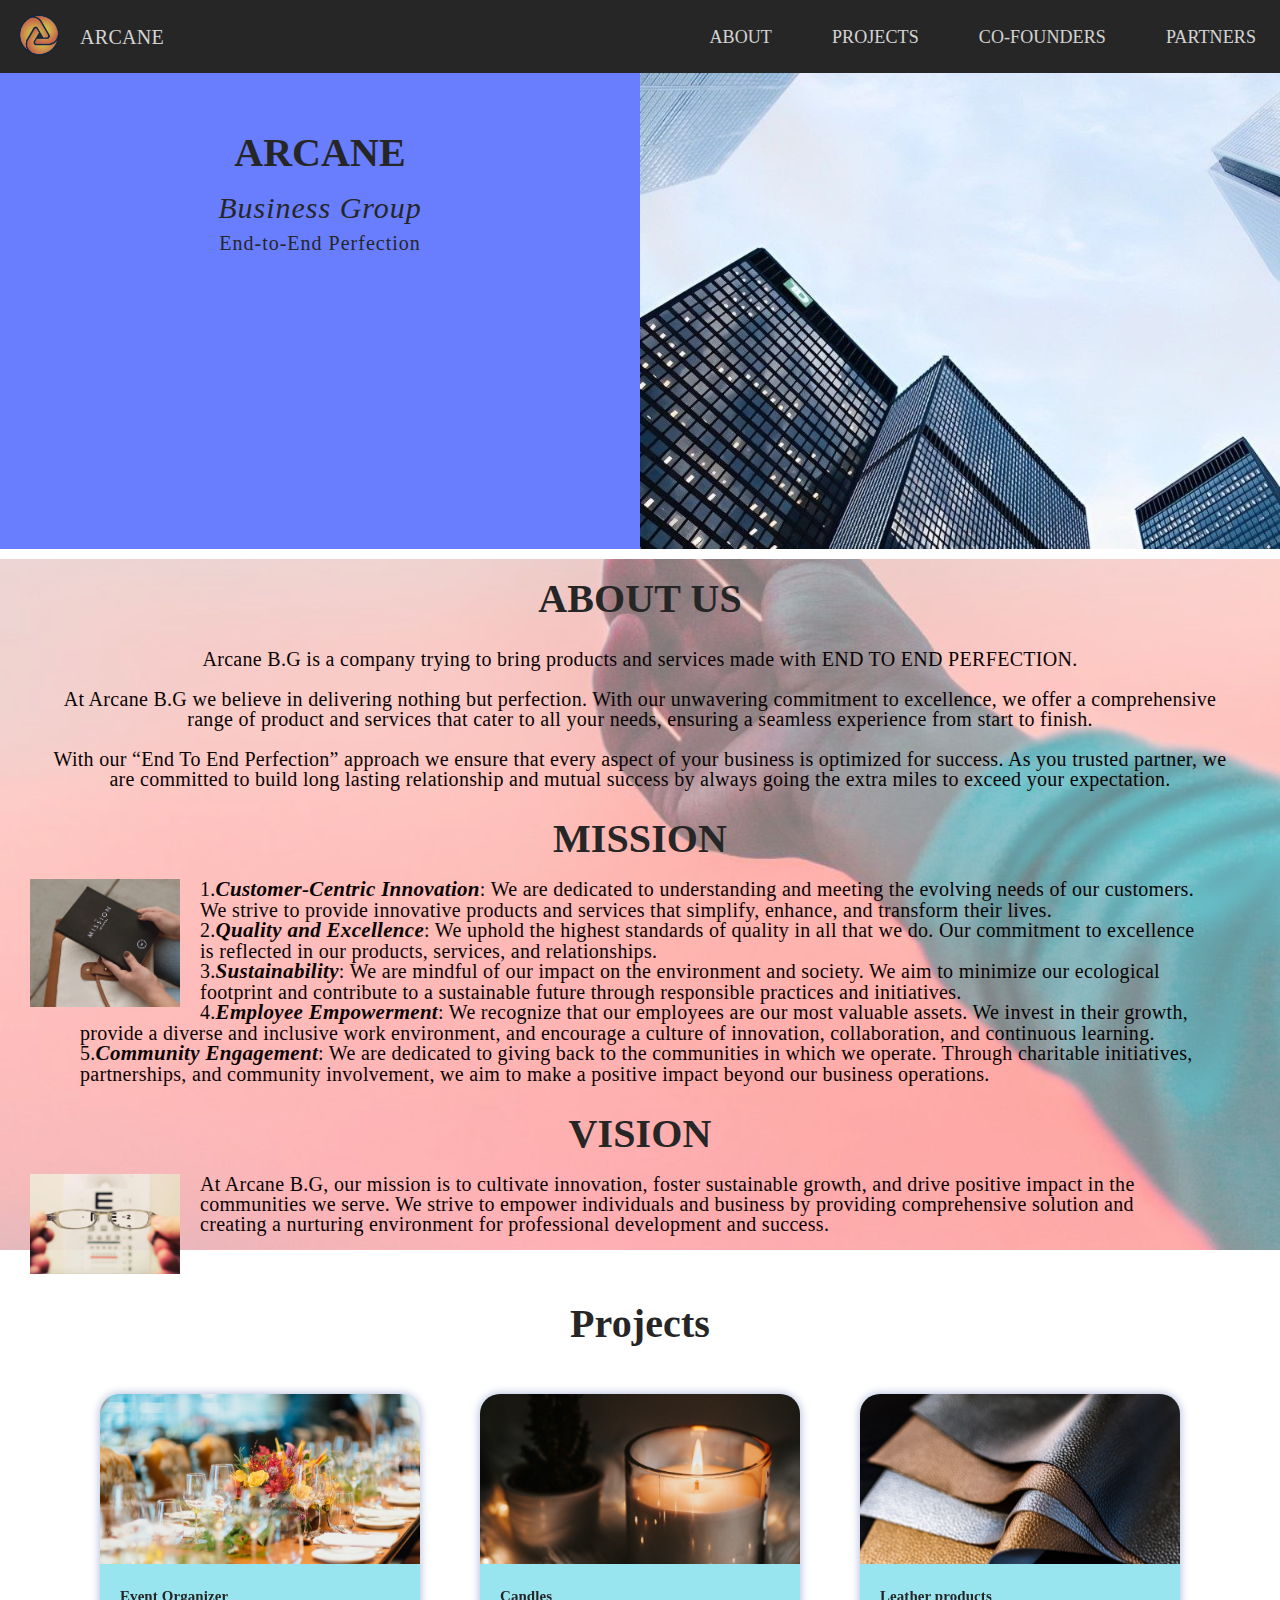
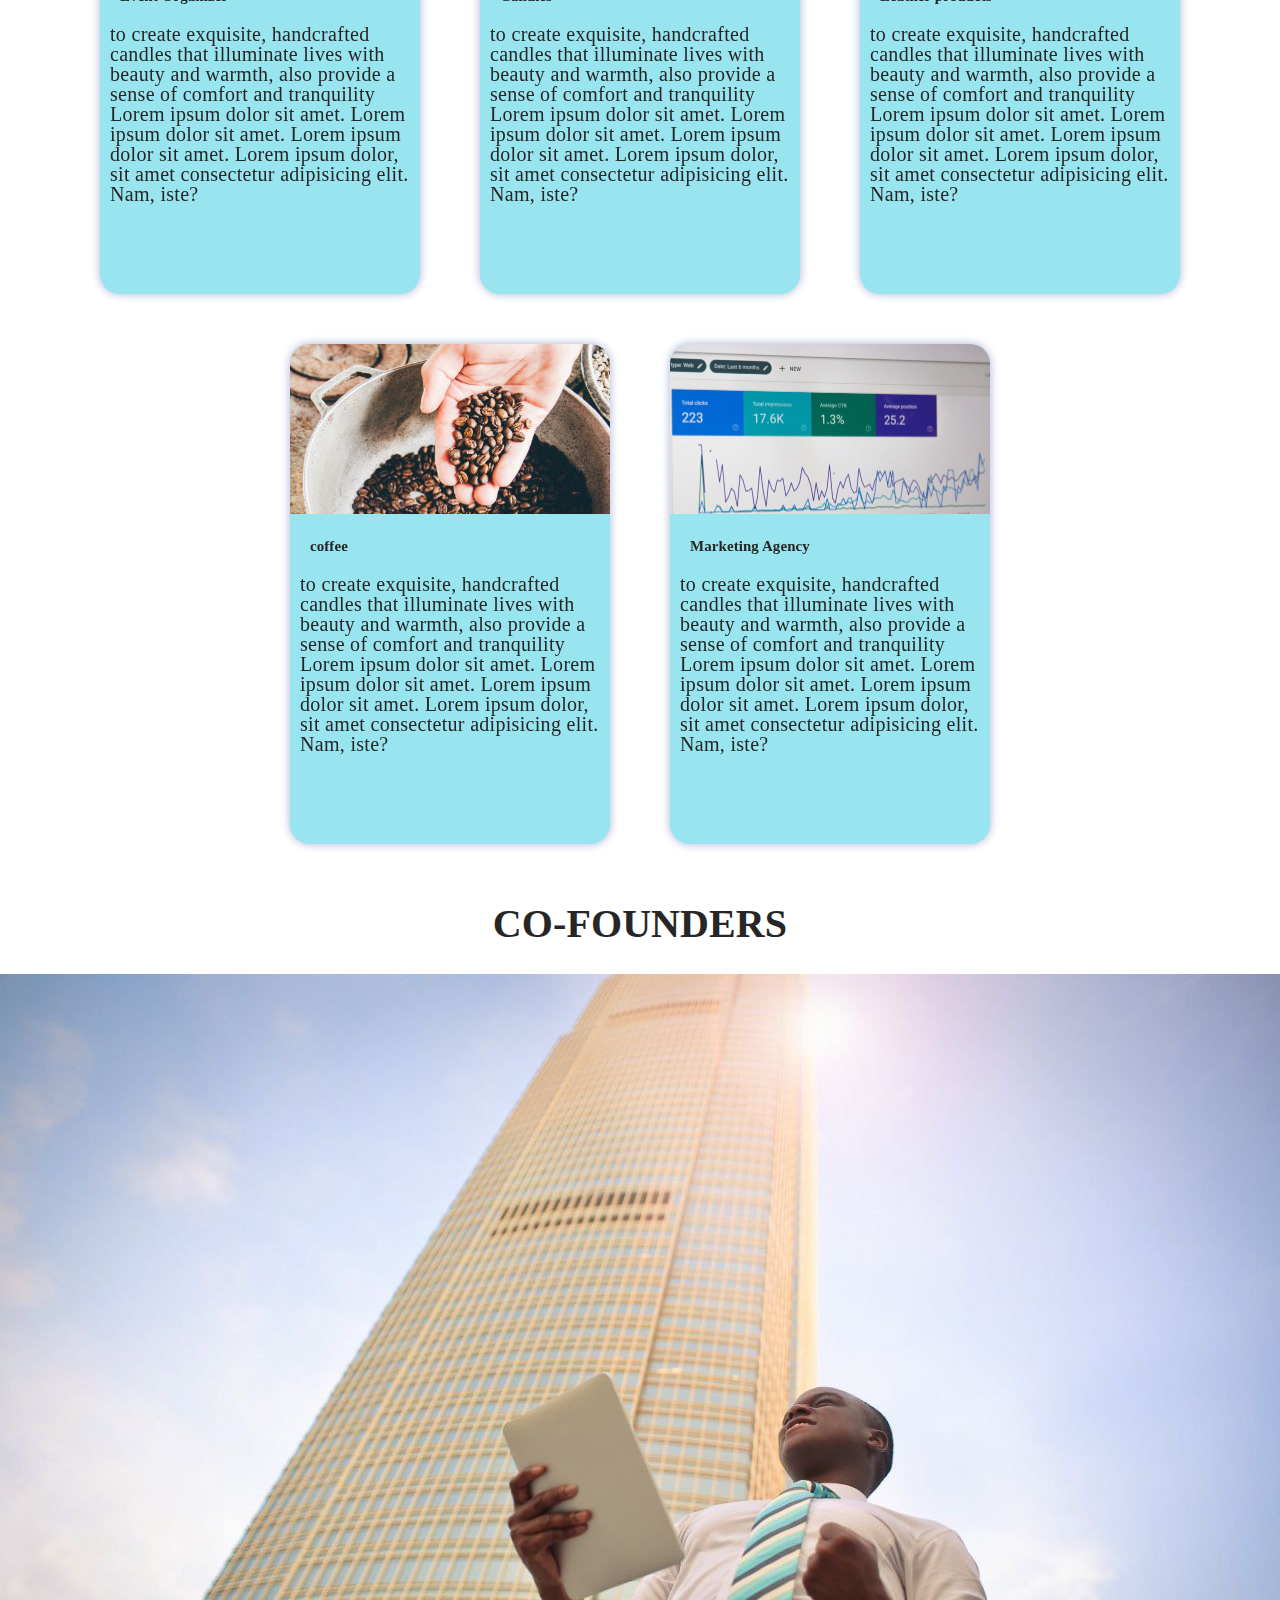
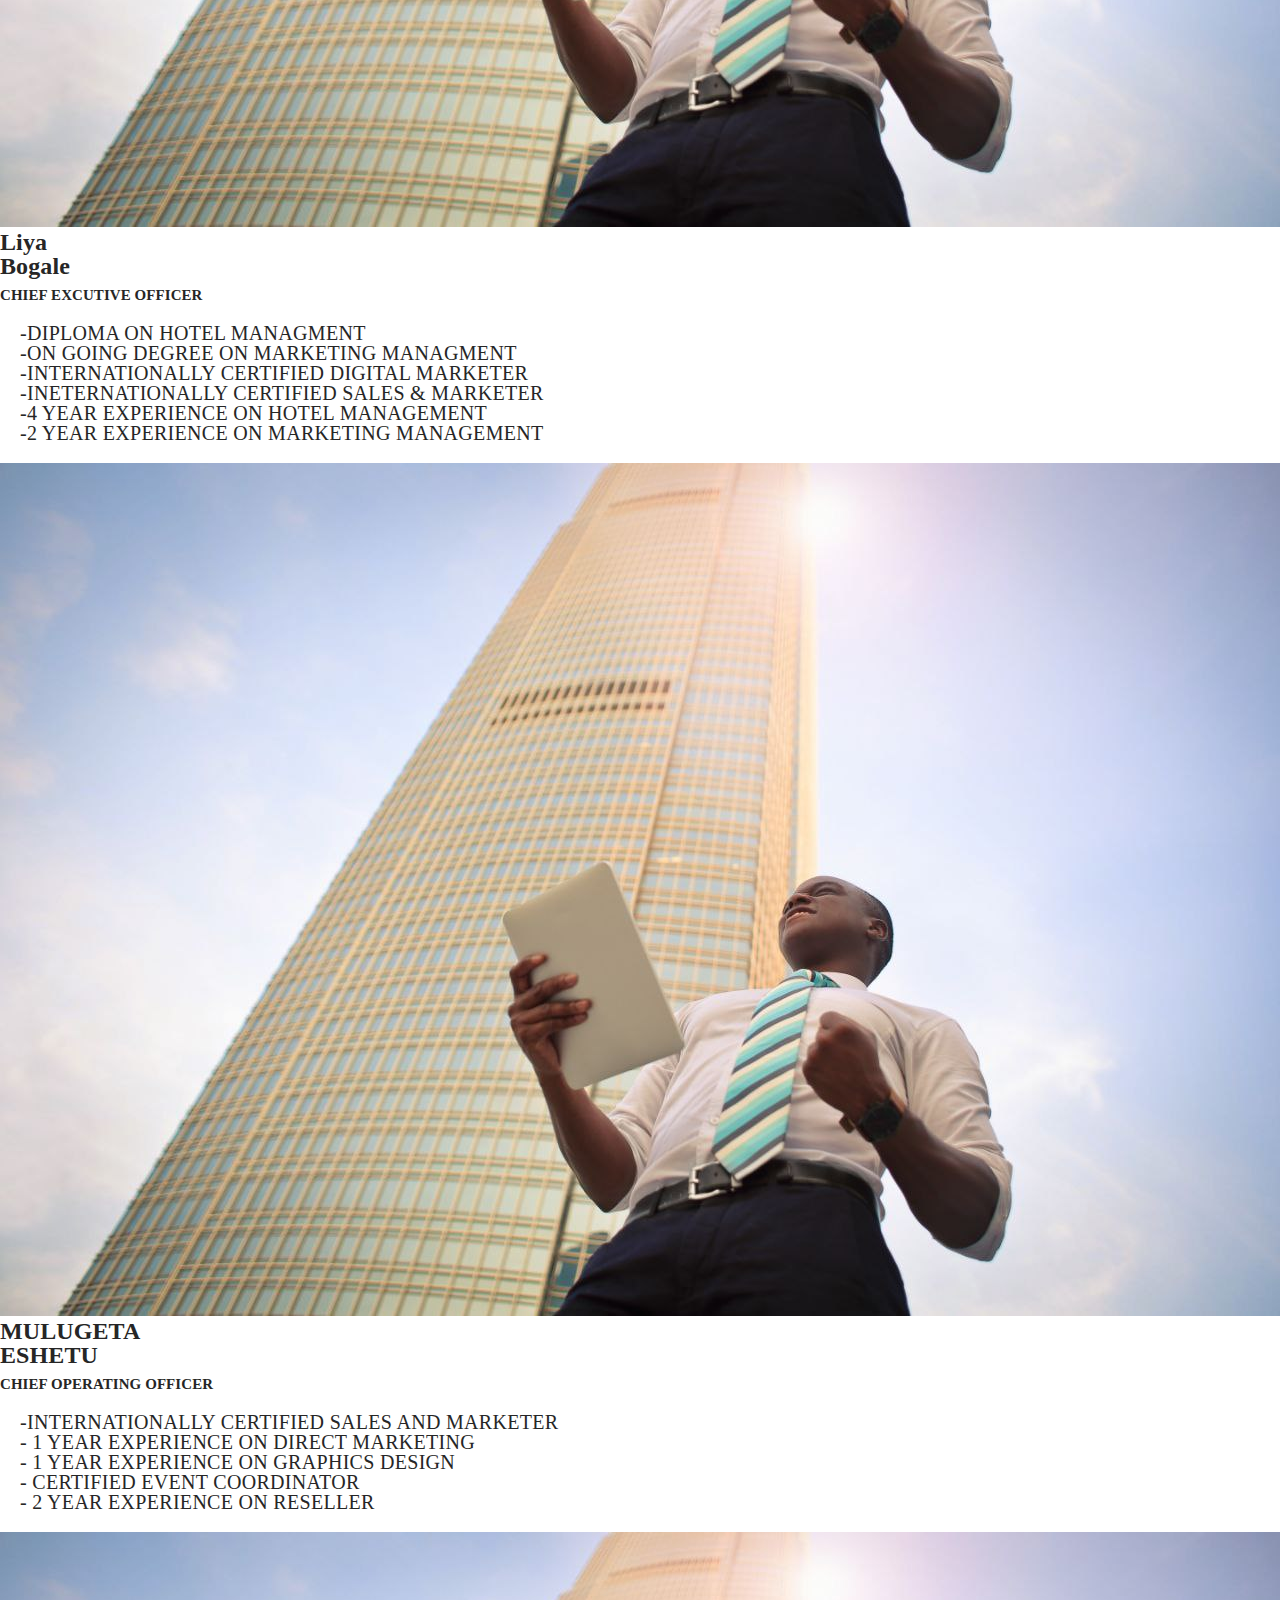
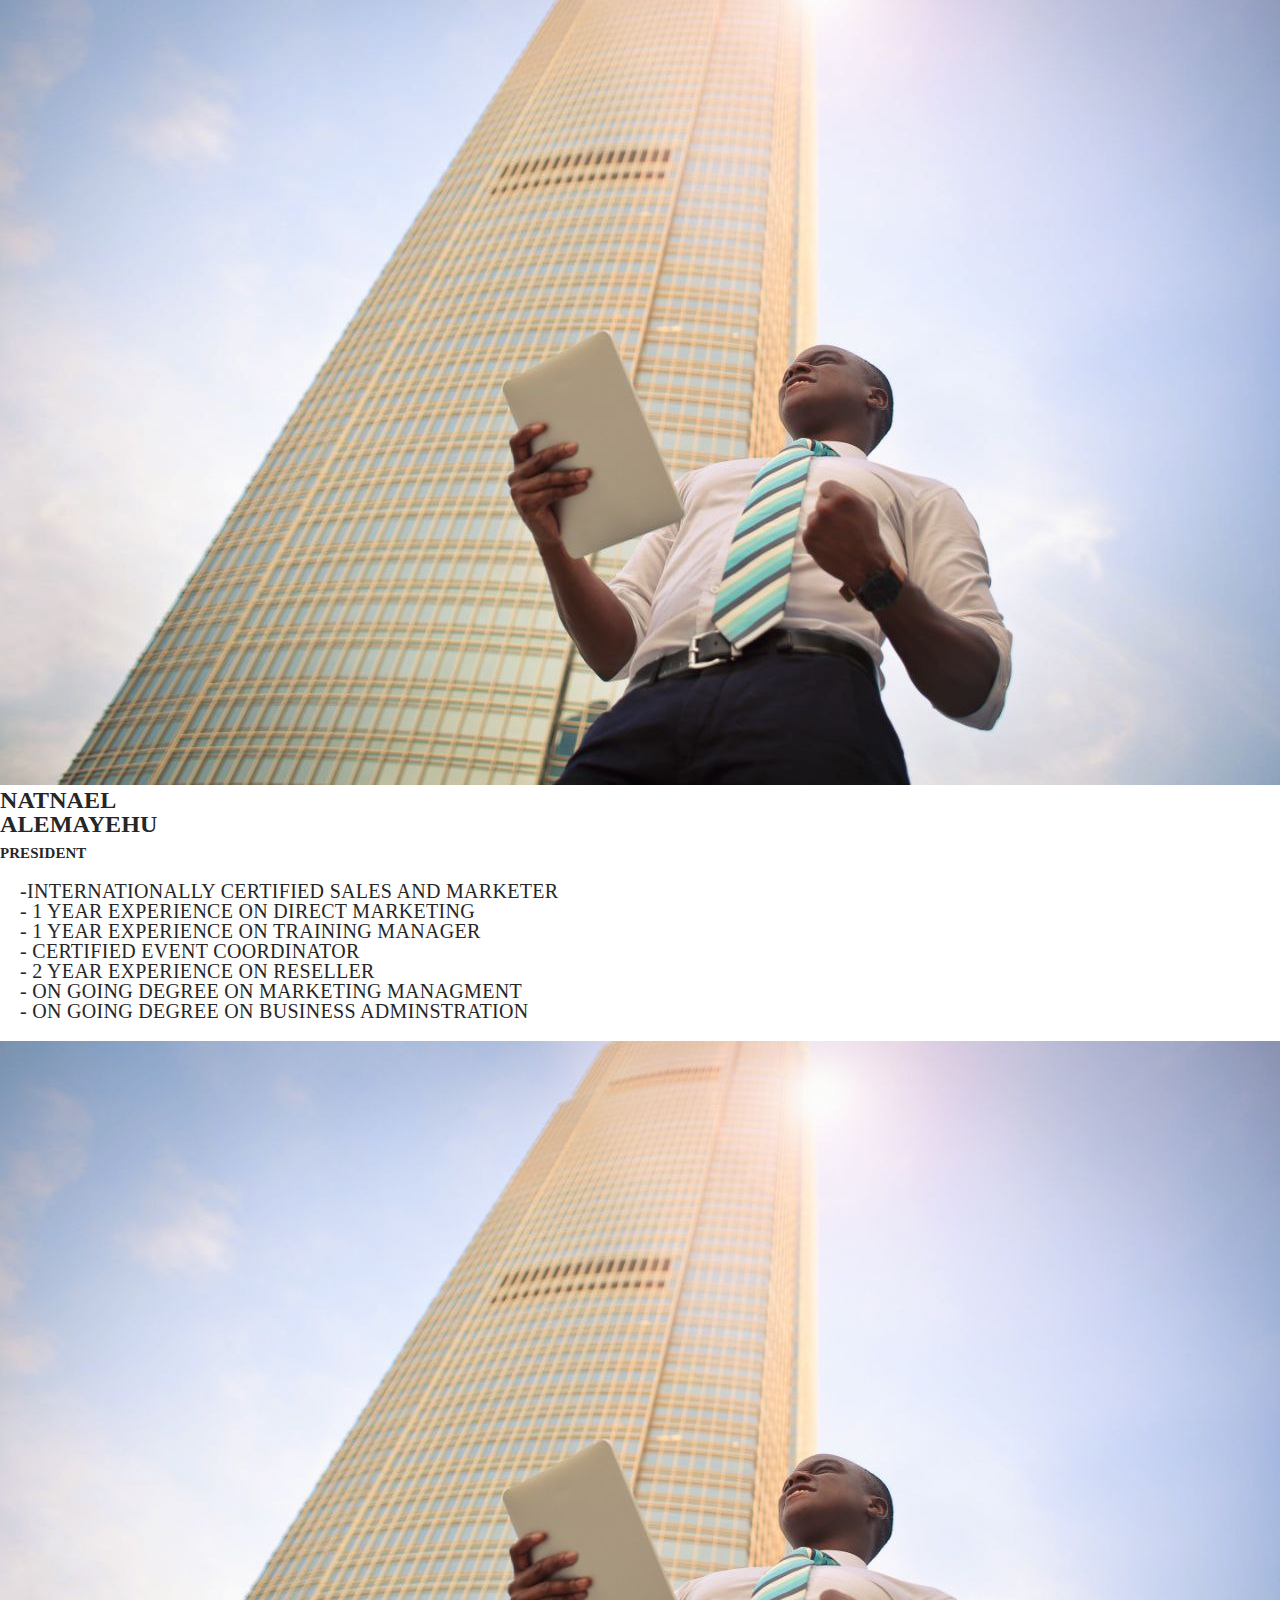
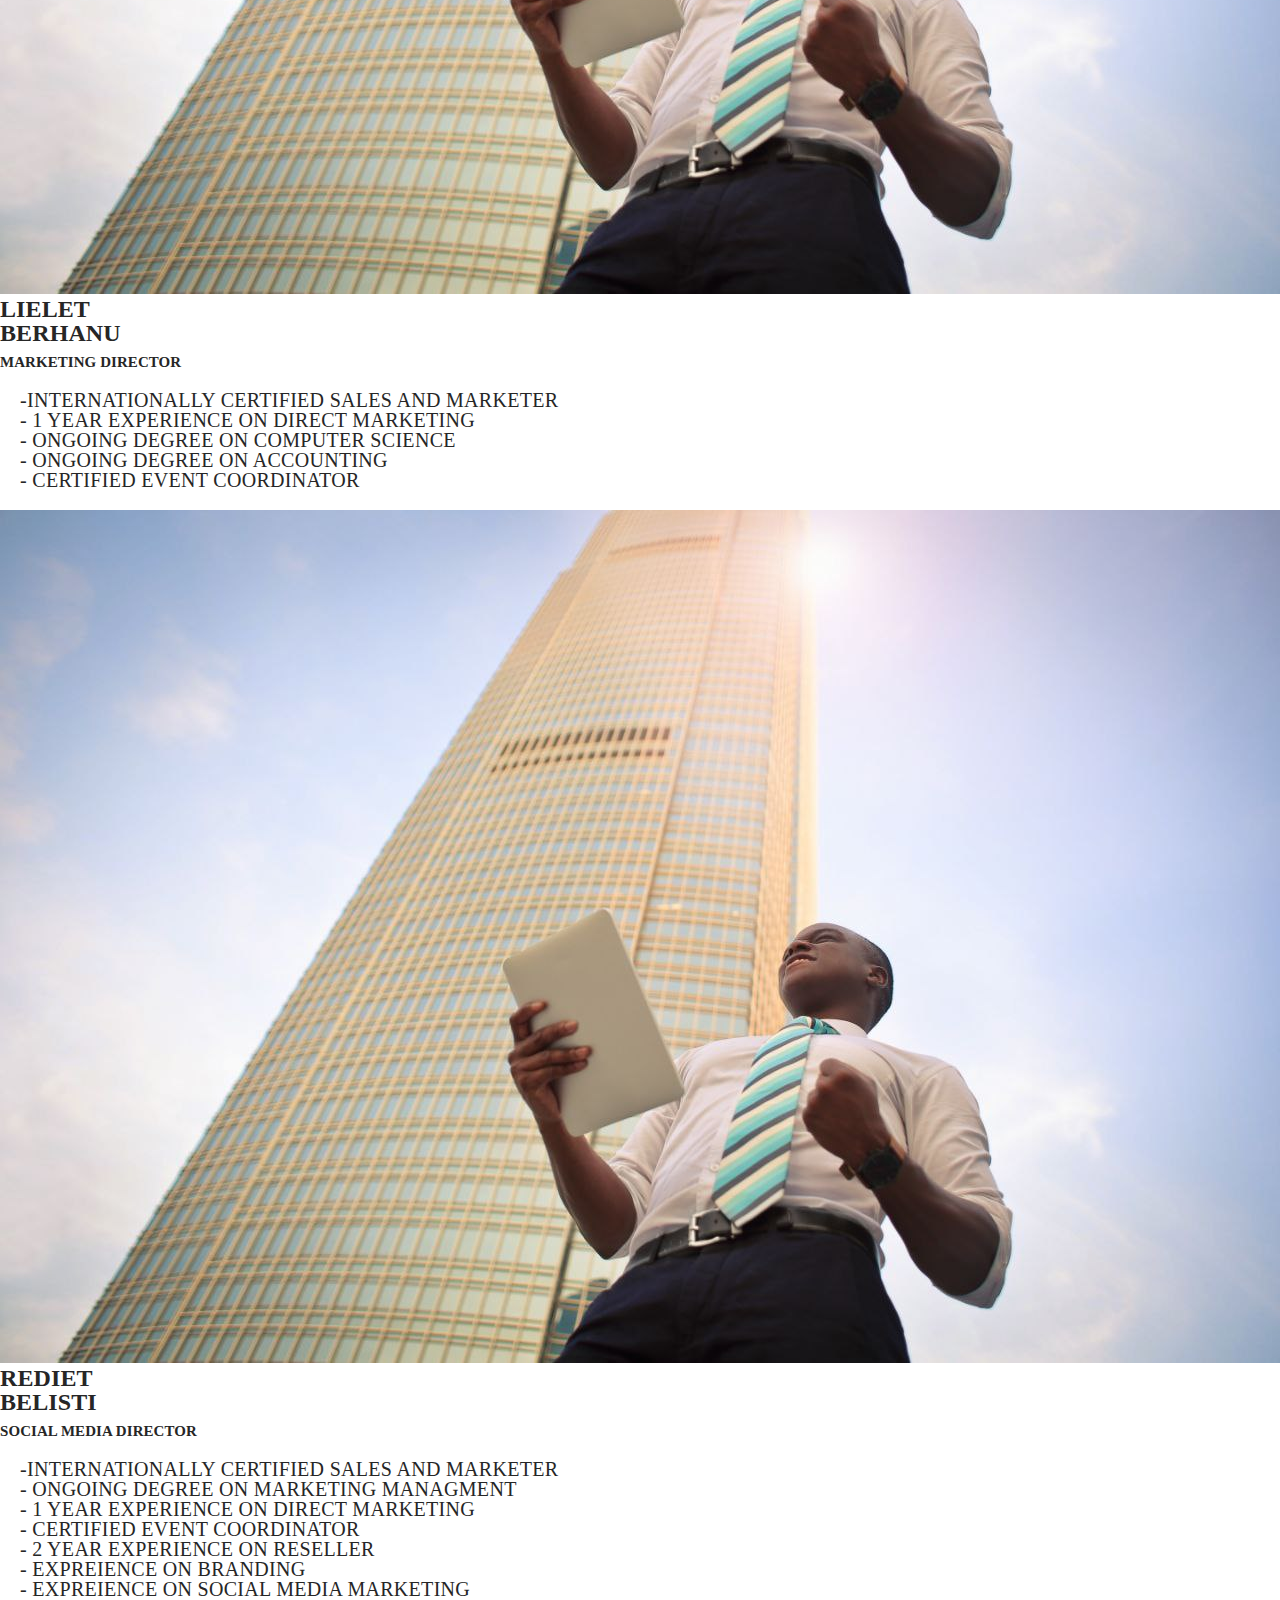
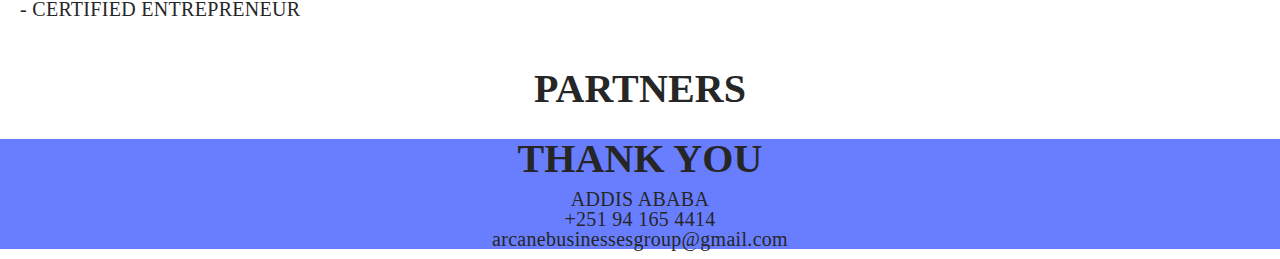
<file: index.html>
<!DOCTYPE html>
<html lang="en">
<head>
    <meta charset="UTF-8">
    <meta name="viewport" content="width=device-width, initial-scale=1.0">
    <title>Document</title>
    <link rel="preconnect" href="https://fonts.googleapis.com">
    <link rel="preconnect" href="https://fonts.gstatic.com" crossorigin>
    <link href="https://fonts.googleapis.com/css2?family=Lato:ital,wght@0,300;0,400;0,700;1,900&family=Open+Sans:wght@300;400&family=Roboto+Slab:wght@300;400;600&family=Roboto:wght@300;400;700&display=swap" rel="stylesheet">
    <link rel="stylesheet" href="arcane.css">

</head>
<body>
       
       <header>
        <nav class="navbar">
            <div class="navbranding">
                <a href="#" > <img class="nav__img" src="images/icon-removebg-preview.png" alt=""></a>
                <p class="nav__name">ARCANE</p>
            </div>
            
            <ul class="nav-menu">
               
                <li class="nav-item"><a href="#about" class="nav-link">ABOUT</a></li>
                <li class="nav-item"><a href="#project" class="nav-link">PROJECTS</a></li>
                <li class="nav-item"><a href="#co-founders" class="nav-link">CO-FOUNDERS</a></li>
                <li class="nav-item"><a href="#partner" class="nav-link">PARTNERS</a></li>
            </ul>
            <div class="hamburger">
                <span class="bar"></span>
                <span class="bar"></span>
                <span class="bar"></span>
            </div>
        </nav>
        <script>
            const hamburger =  document.querySelector(".hamburger");
    const navMenu =  document.querySelector(".nav-menu");
    
    hamburger.addEventListener("click" , () => {
        hamburger.classList.toggle("active");
        navMenu.classList.toggle("active");
    })
    
    document.querySelectorAll(".nav-link").forEach(n => n.addEventListener("click" , () =>{
        hamburger.classList.remove("active")
        navMenu.classList.remove("active")
    }  ))
        </script>
       </header>


    <section>
        <div class="container-head">
        <div class="container grid grid--2x1">
            <div class="hero">
                <h2 class="hero__heading">ARCANE </h2>
                <p class="hero__profile">Business Group</p>
                <P class="hero__content">End-to-End Perfection</P>
            </div>
            <img class="hero__image" src="images/bgg.jpg" alt="">
        </div>
    </div>
    </section>

    <section>
        <div class="container__about">
            <div class="about">
            <h2 class="about__heading" id="about">ABOUT US</h2>
            <p>Arcane B.G is a company trying to bring products and services made with END TO END PERFECTION. <br> <br>
                At Arcane B.G we believe in delivering nothing but perfection. With our unwavering commitment to excellence, we offer a comprehensive range of product and services that cater to all your needs, ensuring a seamless experience from start to finish. <br> <br>
                With our “End To End Perfection” approach we ensure that every aspect of your business is optimized for success. As you trusted partner, we are committed to build long lasting relationship and mutual success by always going the extra miles to exceed your expectation.
                </p>
            
                <h2 class="grid__title">MISSION</h2>
                <div class="m-v">
                    <img src="images/mission-cut.jpg" alt="">
                    <p>1.<span>Customer-Centric Innovation</span>: We are dedicated to understanding and meeting the evolving needs of our customers. We strive to provide innovative products and services that simplify, enhance, and transform their lives. <br>
                       2.<span>Quality and Excellence</span>: We uphold the highest standards of quality in all that we do. Our commitment to excellence is reflected in our products, services, and relationships. <br>
                       3.<span>Sustainability</span>: We are mindful of our impact on the environment and society. We aim to minimize our ecological footprint and contribute to a sustainable future through responsible practices and initiatives. <br>
                       4.<span>Employee Empowerment</span>: We recognize that our employees are our most valuable assets. We invest in their growth, provide a diverse and inclusive work environment, and encourage a culture of innovation, collaboration, and continuous learning. <br>
                       5.<span>Community Engagement</span>: We are dedicated to giving back to the communities in which we operate. Through charitable initiatives, partnerships, and community involvement, we aim to make a positive impact beyond our business operations.</p>    
                </div>
           
            <div class="vision " >
                <h2 class="grid__title">VISION</h2>
                <div class="m-v">
                    <img src="images/glasses.jpg" alt="">
                    <p>
                        At Arcane B.G, our mission is to cultivate innovation, foster sustainable growth, and drive positive impact in the communities we serve. We strive to empower individuals and business by providing comprehensive solution and creating a nurturing environment for professional development and success.  
                    </p>
              </div>
            </div>
        </div>
    </div>
    </section>

    <div class="card-h2">
        <h2 class="project__title" id="project">Projects</h2>
    </div>
    
<section>
    <div class="flip-main">
        <div class="container-project">
            <div class="row">
                <!--flip card start-->
                <div class="flip-card">
                    <div class="flip-card-inner">
                        <div class="flip-card-front">
                          
                            <div class="content">
                            <div class="card-image card-1"></div>
            <h5 class="card-title">Event Organizer</h5>
            <p>to create exquisite, handcrafted candles that illuminate lives with beauty and warmth, also provide a sense of comfort and tranquility Lorem ipsum dolor sit amet. Lorem ipsum dolor sit amet. Lorem ipsum dolor sit amet. Lorem ipsum dolor, sit amet consectetur adipisicing elit. Nam, iste?
            </p>
                             </div>
                            
                        </div>
                        <div class="flip-card-back">
                            <div class="text">
                                <h3>back of card</h3>
                                <p>more information about the card</p>
                            </div>
                        </div>
                    </div>
                </div>
                <!--flip card end-->
                   <!--flip card start-->
                   <div class="flip-card">
                    <div class="flip-card-inner">
                        <div class="flip-card-front">
                            
                            <div class="content">
                            <div class="card-image card-2"></div>
            <h5 class="card-title">Candles</h5>
            <p>to create exquisite, handcrafted candles that illuminate lives with beauty and warmth, also provide a sense of comfort and tranquility Lorem ipsum dolor sit amet. Lorem ipsum dolor sit amet. Lorem ipsum dolor sit amet. Lorem ipsum dolor, sit amet consectetur adipisicing elit. Nam, iste?
            </p>
                            </div>
            
                        </div>
                        <div class="flip-card-back">
                            <div class="text">
                                <h3>back of card</h3>
                                <p>more information about the card</p>
                            </div>
                        </div>
                    </div>
                </div>
                <!--flip card end-->
                   <!--flip card start-->
                   <div class="flip-card">
                    <div class="flip-card-inner">
                        <div class="flip-card-front">
                            
                            <div class="content">
                            <div class="card-image card-3"></div>
            <h5 class="card-title">Leather products</h5>
            <p>to create exquisite, handcrafted candles that illuminate lives with beauty and warmth, also provide a sense of comfort and tranquility Lorem ipsum dolor sit amet. Lorem ipsum dolor sit amet. Lorem ipsum dolor sit amet. Lorem ipsum dolor, sit amet consectetur adipisicing elit. Nam, iste?
            </p>
                            </div>
            
                        </div>
                        <div class="flip-card-back">
                            <div class="text">
                                <h3>back of card</h3>
                                <p>more information about the card</p>
                            </div>
                        </div>
                    </div>
                </div>
                <!--flip card end-->
                   <!--flip card start-->
                   <div class="flip-card">
                    <div class="flip-card-inner">
                        <div class="flip-card-front">
                            
                            <div class="content">
                            <div class="card-image card-4"></div>
                                <h5 class="card-title">coffee</h5>
                                <p>to create exquisite, handcrafted candles that illuminate lives with beauty and warmth, also provide a sense of comfort and tranquility Lorem ipsum dolor sit amet. Lorem ipsum dolor sit amet. Lorem ipsum dolor sit amet. Lorem ipsum dolor, sit amet consectetur adipisicing elit. Nam, iste?
                                </p>
                                
                            </div>
                            
                        </div>

                        <div class="flip-card-back">
                            <div class="text">
                                <h3>back of card</h3>
                                <p>more information about the card</p>
                            </div>
                        </div>
                    </div>
                </div>
                <!--flip card end-->
                   <!--flip card start-->
                   <div class="flip-card">
                    <div class="flip-card-inner">
                        <div class="flip-card-front">
                            
                            <div class="content">
                            <div class="card-image card-5"></div>
            <h5 class="card-title">Marketing Agency</h5>
            <p>to create exquisite, handcrafted candles that illuminate lives with beauty and warmth, also provide a sense of comfort and tranquility Lorem ipsum dolor sit amet. Lorem ipsum dolor sit amet. Lorem ipsum dolor sit amet. Lorem ipsum dolor, sit amet consectetur adipisicing elit. Nam, iste?
            </p>
                             </div>
            
                        </div>
                        <div class="flip-card-back">
                            <div class="text">
                                <h3>back of card</h3>
                                <p>more information about the card</p>
                            </div>
                        </div>
                    </div>
                </div>
                <!--flip card end-->

            </div>
        </div>
    </div>
</section>

<section>

    <div class="card-h2">
        <h2 class="project__title" id="co-founders" >CO-FOUNDERS</h2>
    </div>
    
    
  <div class="flip-main ">
    <div class="container-co">
        <div class="row">
            <!--card start-->
                <div class="card">
                    <div class="inner">
                        <div class="front">
                            <img class="picture " src="images/man.jpg" alt="">
                            <h3 class="co-name">Liya <br> Bogale</h3>
                            <h5 class="co-position">CHIEF EXCUTIVE OFFICER</h5>
                        </div>
                        <div class="back">
                            <div class="experience">
                                <p> -DIPLOMA ON HOTEL MANAGMENT <br>
                                    -ON GOING DEGREE ON MARKETING MANAGMENT <br>
                                    -INTERNATIONALLY CERTIFIED DIGITAL MARKETER <br>
                                    -INETERNATIONALLY CERTIFIED SALES & MARKETER <br>
                                    -4 YEAR EXPERIENCE ON HOTEL MANAGEMENT <br>
                                    -2 YEAR EXPERIENCE ON MARKETING MANAGEMENT 
                                    </p>
                            </div>
                        </div>
                    </div>
                </div>
                <!--card-end-->

                 <!--card start-->
                 <div class="card">
                    <div class="inner">
                        <div class="front">
                            <img class="picture " src="images/man.jpg" alt="">
                            <h3 class="co-name">MULUGETA  <br> ESHETU
                            </h3>
                            <h5 class="co-position">CHIEF OPERATING OFFICER</h5>
                        </div>
                        <div class="back">
                            <div class="experience">
                                <p>-INTERNATIONALLY CERTIFIED SALES AND MARKETER <br>
                                    - 1 YEAR EXPERIENCE ON DIRECT MARKETING <br>
                                    - 1 YEAR EXPERIENCE ON GRAPHICS DESIGN <br>
                                    - CERTIFIED EVENT COORDINATOR <br>
                                    - 2 YEAR EXPERIENCE ON RESELLER
                                    </p>
                            </div>
                        </div>
                    </div>
                </div>
                <!--card-end-->
                 <!--card start-->
                 <div class="card">
                    <div class="inner">
                        <div class="front">
                            <img class="picture " src="images/man.jpg" alt="">
                            <h3 class="co-name">NATNAEL <br> ALEMAYEHU</h3>
                            <h5 class="co-position">PRESIDENT</h5>
                        </div>
                        <div class="back">
                            <div class="experience">
                                <p>-INTERNATIONALLY CERTIFIED SALES AND MARKETER <br>
                                    - 1 YEAR EXPERIENCE ON DIRECT MARKETING <br>
                                    - 1 YEAR EXPERIENCE ON TRAINING MANAGER <br>
                                    - CERTIFIED EVENT COORDINATOR <br>
                                    - 2 YEAR EXPERIENCE ON RESELLER <br>
                                    - ON GOING DEGREE ON MARKETING MANAGMENT <br>
                                    - ON GOING DEGREE ON BUSINESS ADMINSTRATION
                                    </p>
                            </div>
                        </div>
                    </div>
                </div>
                <!--card-end-->
                 <!--card start-->
                 <div class="card">
                    <div class="inner">
                        <div class="front">
                            <img class="picture " src="images/man.jpg" alt="">
                            <h3 class="co-name">LIELET <br> BERHANU</h3>
                            <h5 class="co-position">MARKETING DIRECTOR
                            </h5>
                        </div>
                        <div class="back">
                            <div class="experience">
                                <p>-INTERNATIONALLY CERTIFIED SALES AND MARKETER <br>
                                    - 1 YEAR EXPERIENCE ON DIRECT MARKETING <br>
                                    - ONGOING DEGREE ON COMPUTER SCIENCE   <br>
                                    - ONGOING DEGREE ON ACCOUNTING <br>
                                    - CERTIFIED EVENT COORDINATOR 
                                    </p>
                            </div>
                        </div>
                    </div>
                </div>
                <!--card-end-->
                 <!--card start-->
                 <div class="card">
                    <div class="inner">
                        <div class="front">
                            <img class="picture " src="images/man.jpg" alt="">
                            <h3 class="co-name">REDIET <br> BELISTI</h3>
                            <h5 class="co-position">SOCIAL MEDIA DIRECTOR</h5>
                        </div>
                        <div class="back">
                            <div class="experience">
                                <p>-INTERNATIONALLY CERTIFIED SALES AND MARKETER <br>
                                    - ONGOING DEGREE ON MARKETING MANAGMENT <br>
                                    - 1 YEAR EXPERIENCE ON DIRECT MARKETING  <br>
                                    - CERTIFIED EVENT COORDINATOR <br>
                                    - 2 YEAR EXPERIENCE ON RESELLER <br>
                                    - EXPREIENCE ON BRANDING <br>
                                    - EXPREIENCE ON SOCIAL MEDIA MARKETING <br>
                                    - CERTIFIED ENTREPRENEUR 
                                    </p>
                            </div>
                        </div>
                    </div>
                </div>
                <!--card-end-->
    </div>
</div>
</div>
</section>

<section>
    <div class="main main-partners">
    <div class="card-h2">
        <h2 class="project__title" id="partner" >PARTNERS</h2>
    </div>
</div>

</section>

<section>
    <div class="container-head l-page">
        <div class="container ">
            <div class="hero last">
                <h2 class="tu">THANK YOU</h2>
                <p class="contact">ADDIS ABABA <br>
                        +251 94 165 4414 <br>
                         arcanebusinessesgroup@gmail.com
                </P>
            </div>
        </div>
    </div>
</section>
</file>
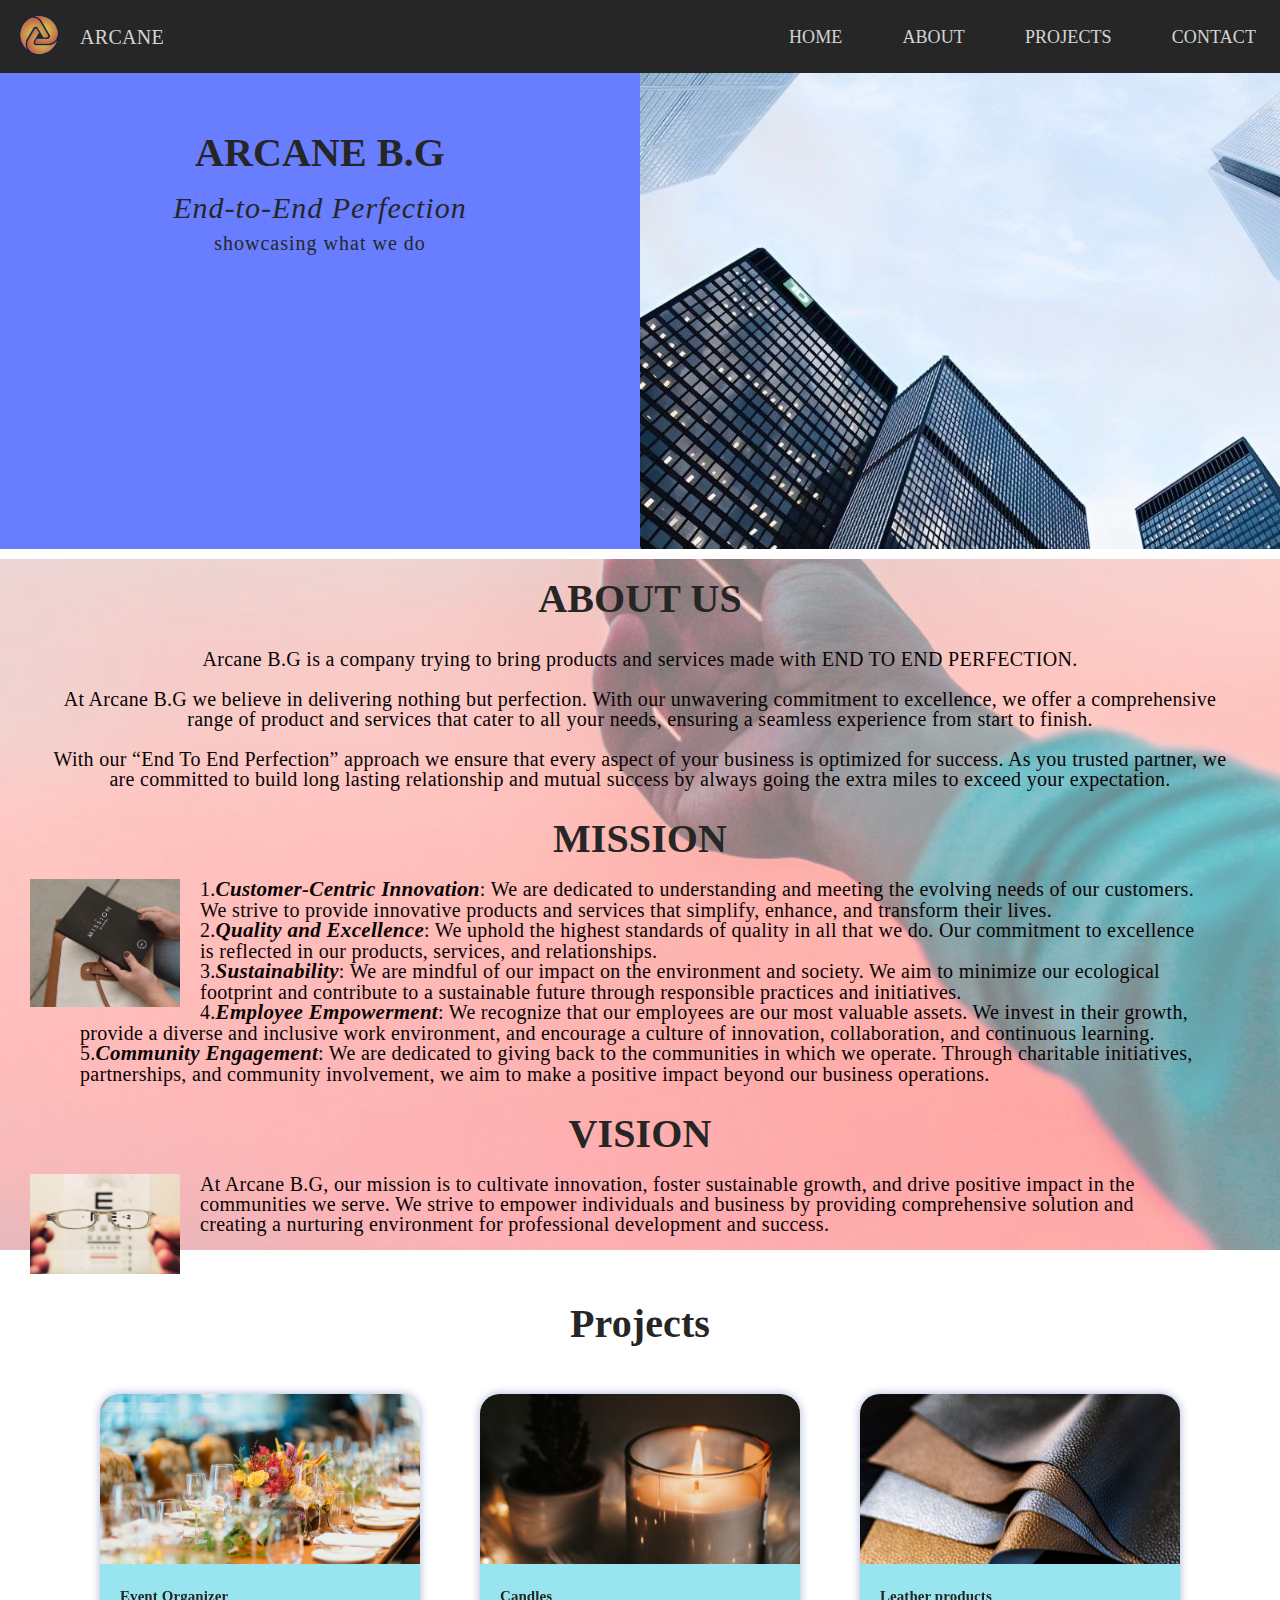
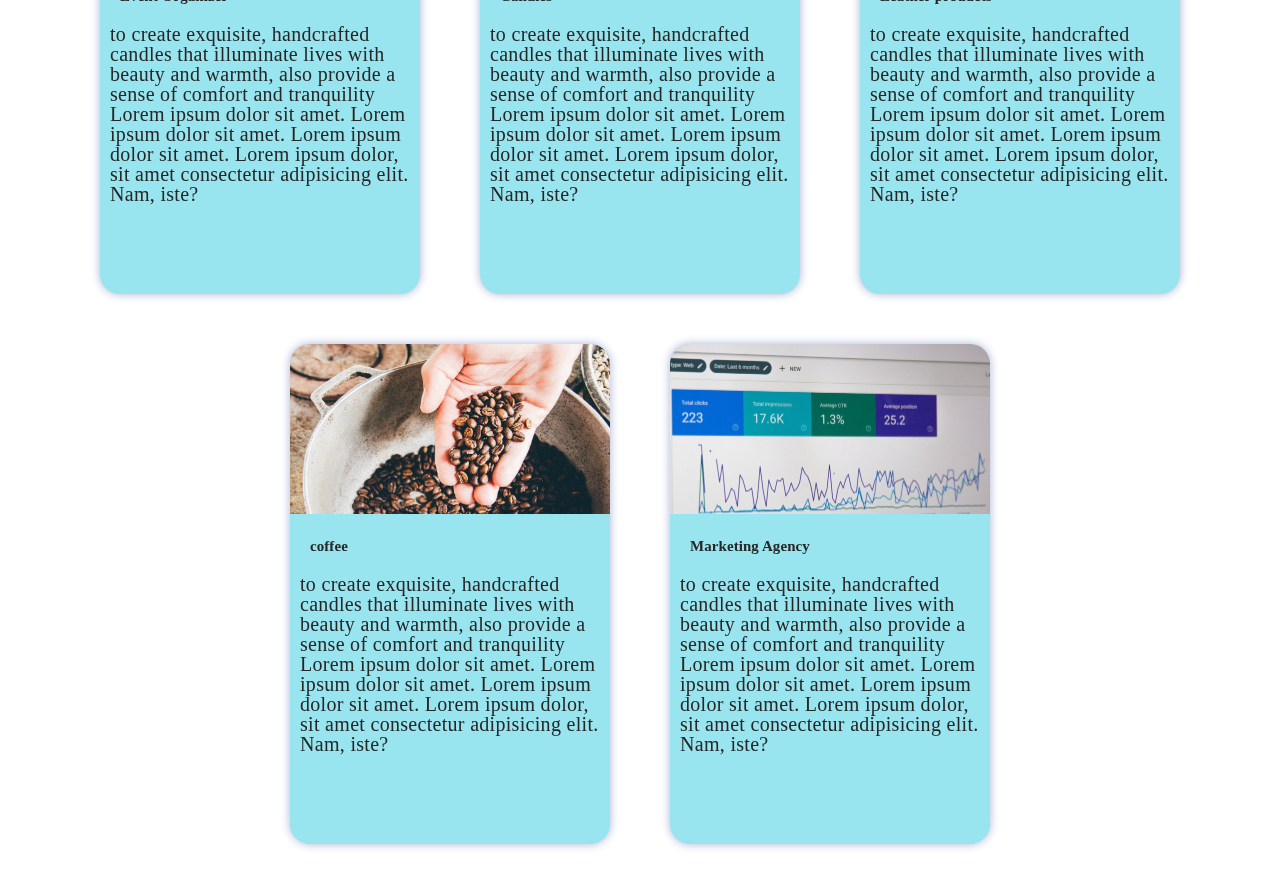
<file: Arcane.html>
<!DOCTYPE html>
<html lang="en">
<head>
    <meta charset="UTF-8">
    <meta name="viewport" content="width=device-width, initial-scale=1.0">
    <title>Document</title>
    <link rel="preconnect" href="https://fonts.googleapis.com">
    <link rel="preconnect" href="https://fonts.gstatic.com" crossorigin>
    <link href="https://fonts.googleapis.com/css2?family=Lato:ital,wght@0,300;0,400;0,700;1,900&family=Open+Sans:wght@300;400&family=Roboto+Slab:wght@300;400;600&family=Roboto:wght@300;400;700&display=swap" rel="stylesheet">
    <link rel="stylesheet" href="arcane.css">

</head>
<body>
       
       <header>
        <nav class="navbar">
            <div class="navbranding">
                <a href="#" > <img class="nav__img" src="images/icon-removebg-preview.png" alt=""></a>
                <p class="nav__name">ARCANE</p>
            </div>
            
            <ul class="nav-menu">
                <li class="nav-item"><a href="#" class="nav-link">HOME</a></li>
                <li class="nav-item"><a href="#about" class="nav-link">ABOUT</a></li>
                <li class="nav-item"><a href="#project" class="nav-link">PROJECTS</a></li>
                <li class="nav-item"><a href="#" class="nav-link">CONTACT</a></li>
            </ul>
            <div class="hamburger">
                <span class="bar"></span>
                <span class="bar"></span>
                <span class="bar"></span>
            </div>
        </nav>
        <script>
            const hamburger =  document.querySelector(".hamburger");
    const navMenu =  document.querySelector(".nav-menu");
    
    hamburger.addEventListener("click" , () => {
        hamburger.classList.toggle("active");
        navMenu.classList.toggle("active");
    })
    
    document.querySelectorAll(".nav-link").forEach(n => n.addEventListener("click" , () =>{
        hamburger.classList.remove("active")
        navMenu.classList.remove("active")
    }  ))
        </script>
       </header>


    <section>
        <div class="container grid grid--2x1">
            <div class="hero">
                <h2 class="hero__heading">ARCANE B.G</h2>
                <p class="hero__profile">End-to-End Perfection</p>
                <P class="hero__content">showcasing what we do</P>
            </div>
            <img class="hero__image" src="images/bgg.jpg" alt="">
        </div>
    </section>

    <section>
        <div class="container__about">
            <div class="about">
            <h2 class="about__heading" id="about">ABOUT US</h2>
            <p>Arcane B.G is a company trying to bring products and services made with END TO END PERFECTION. <br> <br>
                At Arcane B.G we believe in delivering nothing but perfection. With our unwavering commitment to excellence, we offer a comprehensive range of product and services that cater to all your needs, ensuring a seamless experience from start to finish. <br> <br>
                With our “End To End Perfection” approach we ensure that every aspect of your business is optimized for success. As you trusted partner, we are committed to build long lasting relationship and mutual success by always going the extra miles to exceed your expectation.
                </p>
            
                <h2 class="grid__title">MISSION</h2>
                <div class="m-v">
                    <img src="images/mission-cut.jpg" alt="">
                    <p>1.<span>Customer-Centric Innovation</span>: We are dedicated to understanding and meeting the evolving needs of our customers. We strive to provide innovative products and services that simplify, enhance, and transform their lives. <br>
                       2.<span>Quality and Excellence</span>: We uphold the highest standards of quality in all that we do. Our commitment to excellence is reflected in our products, services, and relationships. <br>
                       3.<span>Sustainability</span>: We are mindful of our impact on the environment and society. We aim to minimize our ecological footprint and contribute to a sustainable future through responsible practices and initiatives. <br>
                       4.<span>Employee Empowerment</span>: We recognize that our employees are our most valuable assets. We invest in their growth, provide a diverse and inclusive work environment, and encourage a culture of innovation, collaboration, and continuous learning. <br>
                       5.<span>Community Engagement</span>: We are dedicated to giving back to the communities in which we operate. Through charitable initiatives, partnerships, and community involvement, we aim to make a positive impact beyond our business operations.</p>    
                </div>
           
            <div class="vision " >
                <h2 class="grid__title">VISION</h2>
                <div class="m-v">
                    <img src="images/glasses.jpg" alt="">
                    <p>
                        At Arcane B.G, our mission is to cultivate innovation, foster sustainable growth, and drive positive impact in the communities we serve. We strive to empower individuals and business by providing comprehensive solution and creating a nurturing environment for professional development and success.  
                    </p>
              </div>
            </div>
        </div>
    </div>
    </section>

    <div class="card-h2">
        <h2 class="project__title" id="project">Projects</h2>
    </div>
    
<section>
    <div class="flip-main">
        <div class="container-project">
            <div class="row">
                <!--flip card start-->
                <div class="flip-card">
                    <div class="flip-card-inner">
                        <div class="flip-card-front">
                          
                            <div class="content">
                            <div class="card-image card-1"></div>
            <h5 class="card-title">Event Organizer</h5>
            <p>to create exquisite, handcrafted candles that illuminate lives with beauty and warmth, also provide a sense of comfort and tranquility Lorem ipsum dolor sit amet. Lorem ipsum dolor sit amet. Lorem ipsum dolor sit amet. Lorem ipsum dolor, sit amet consectetur adipisicing elit. Nam, iste?
            </p>
                             </div>
                            
                        </div>
                        <div class="flip-card-back">
                            <div class="text">
                                <h3>back of card</h3>
                                <p>more information about the card</p>
                            </div>
                        </div>
                    </div>
                </div>
                <!--flip card end-->
                   <!--flip card start-->
                   <div class="flip-card">
                    <div class="flip-card-inner">
                        <div class="flip-card-front">
                            
                            <div class="content">
                            <div class="card-image card-2"></div>
            <h5 class="card-title">Candles</h5>
            <p>to create exquisite, handcrafted candles that illuminate lives with beauty and warmth, also provide a sense of comfort and tranquility Lorem ipsum dolor sit amet. Lorem ipsum dolor sit amet. Lorem ipsum dolor sit amet. Lorem ipsum dolor, sit amet consectetur adipisicing elit. Nam, iste?
            </p>
                            </div>
            
                        </div>
                        <div class="flip-card-back">
                            <div class="text">
                                <h3>back of card</h3>
                                <p>more information about the card</p>
                            </div>
                        </div>
                    </div>
                </div>
                <!--flip card end-->
                   <!--flip card start-->
                   <div class="flip-card">
                    <div class="flip-card-inner">
                        <div class="flip-card-front">
                            
                            <div class="content">
                            <div class="card-image card-3"></div>
            <h5 class="card-title">Leather products</h5>
            <p>to create exquisite, handcrafted candles that illuminate lives with beauty and warmth, also provide a sense of comfort and tranquility Lorem ipsum dolor sit amet. Lorem ipsum dolor sit amet. Lorem ipsum dolor sit amet. Lorem ipsum dolor, sit amet consectetur adipisicing elit. Nam, iste?
            </p>
                            </div>
            
                        </div>
                        <div class="flip-card-back">
                            <div class="text">
                                <h3>back of card</h3>
                                <p>more information about the card</p>
                            </div>
                        </div>
                    </div>
                </div>
                <!--flip card end-->
                   <!--flip card start-->
                   <div class="flip-card">
                    <div class="flip-card-inner">
                        <div class="flip-card-front">
                            
                            <div class="content">
                            <div class="card-image card-4"></div>
                                <h5 class="card-title">coffee</h5>
                                <p>to create exquisite, handcrafted candles that illuminate lives with beauty and warmth, also provide a sense of comfort and tranquility Lorem ipsum dolor sit amet. Lorem ipsum dolor sit amet. Lorem ipsum dolor sit amet. Lorem ipsum dolor, sit amet consectetur adipisicing elit. Nam, iste?
                                </p>
                                
                            </div>
                            
                        </div>

                        <div class="flip-card-back">
                            <div class="text">
                                <h3>back of card</h3>
                                <p>more information about the card</p>
                            </div>
                        </div>
                    </div>
                </div>
                <!--flip card end-->
                   <!--flip card start-->
                   <div class="flip-card">
                    <div class="flip-card-inner">
                        <div class="flip-card-front">
                            
                            <div class="content">
                            <div class="card-image card-5"></div>
            <h5 class="card-title">Marketing Agency</h5>
            <p>to create exquisite, handcrafted candles that illuminate lives with beauty and warmth, also provide a sense of comfort and tranquility Lorem ipsum dolor sit amet. Lorem ipsum dolor sit amet. Lorem ipsum dolor sit amet. Lorem ipsum dolor, sit amet consectetur adipisicing elit. Nam, iste?
            </p>
                             </div>
            
                        </div>
                        <div class="flip-card-back">
                            <div class="text">
                                <h3>back of card</h3>
                                <p>more information about the card</p>
                            </div>
                        </div>
                    </div>
                </div>
                <!--flip card end-->

            </div>
        </div>
    </div>
</section>
</file>
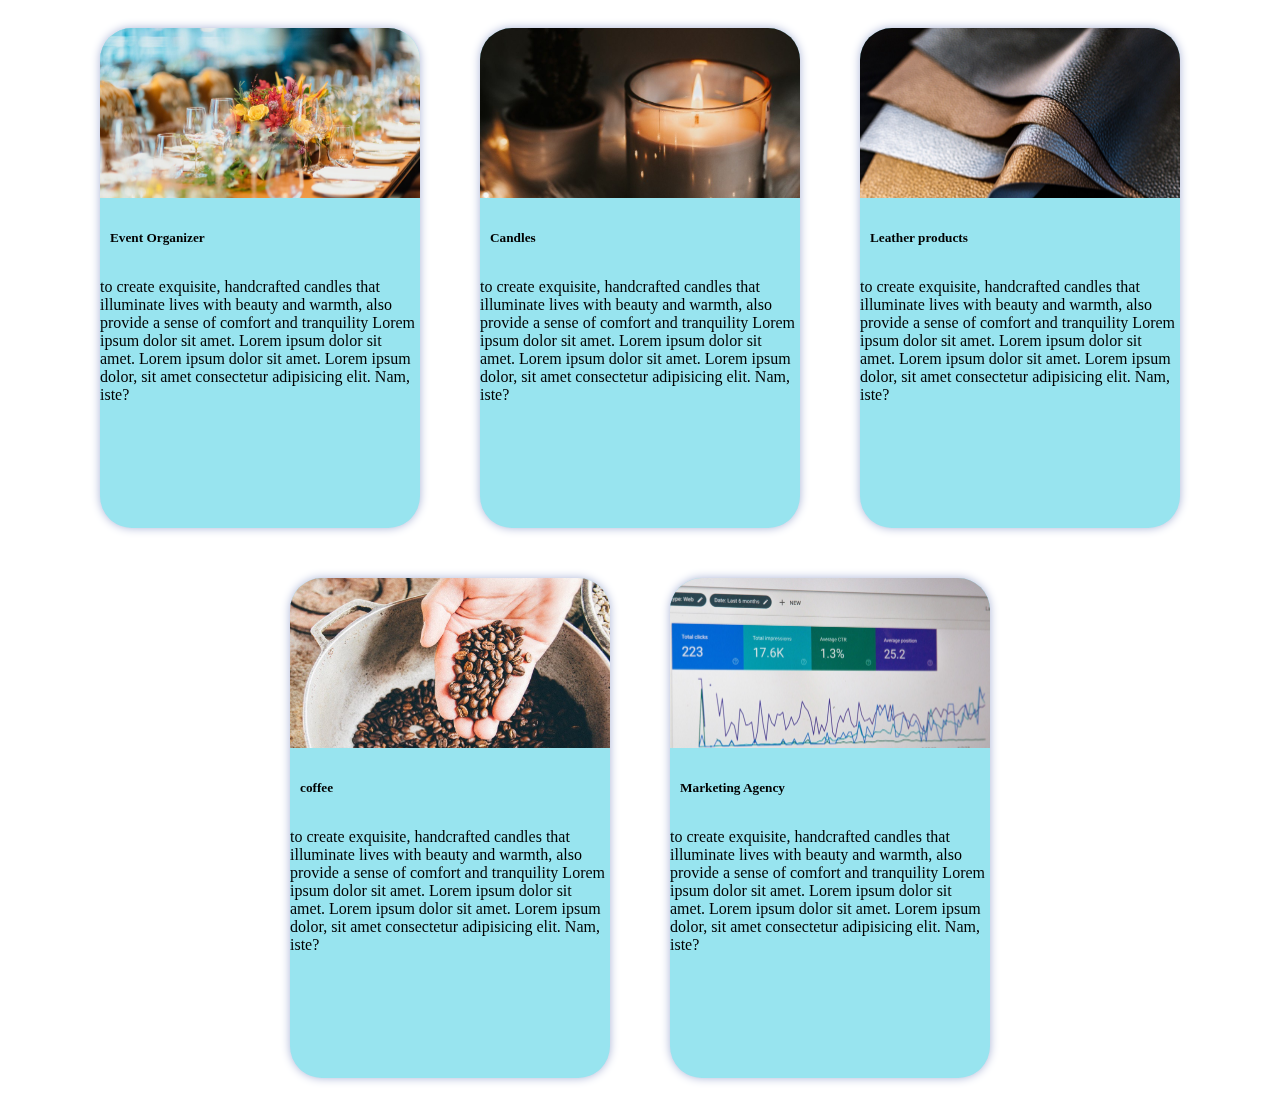
<file: flip.html>
<!DOCTYPE html>
<html lang="en">
<head>
    <meta charset="UTF-8">
    <meta name="viewport" content="width=device-width, initial-scale=1.0">
    <title>Document</title>
    <link rel="stylesheet" href="flip.css">
</head>
<body>
<section>
    <div class="flip-main">
        <div class="container">
            <div class="row">
                <!--flip card start-->
                <div class="flip-card">
                    <div class="flip-card-inner">
                        <div class="flip-card-front">
                          
                            <div class="content">
                            <div class="card-image card-1"></div>
            <h5 class="card-title">Event Organizer</h5>
            <p>to create exquisite, handcrafted candles that illuminate lives with beauty and warmth, also provide a sense of comfort and tranquility Lorem ipsum dolor sit amet. Lorem ipsum dolor sit amet. Lorem ipsum dolor sit amet. Lorem ipsum dolor, sit amet consectetur adipisicing elit. Nam, iste?
            </p>
                             </div>
                            
                        </div>
                        <div class="flip-card-back">
                            <div class="text">
                                <h3>back of card</h3>
                                <p>more information about the card</p>
                            </div>
                        </div>
                    </div>
                </div>
                <!--flip card end-->
                   <!--flip card start-->
                   <div class="flip-card">
                    <div class="flip-card-inner">
                        <div class="flip-card-front">
                            
                            <div class="content">
                            <div class="card-image card-2"></div>
            <h5 class="card-title">Candles</h5>
            <p>to create exquisite, handcrafted candles that illuminate lives with beauty and warmth, also provide a sense of comfort and tranquility Lorem ipsum dolor sit amet. Lorem ipsum dolor sit amet. Lorem ipsum dolor sit amet. Lorem ipsum dolor, sit amet consectetur adipisicing elit. Nam, iste?
            </p>
                            </div>
            
                        </div>
                        <div class="flip-card-back">
                            <div class="text">
                                <h3>back of card</h3>
                                <p>more information about the card</p>
                            </div>
                        </div>
                    </div>
                </div>
                <!--flip card end-->
                   <!--flip card start-->
                   <div class="flip-card">
                    <div class="flip-card-inner">
                        <div class="flip-card-front">
                            
                            <div class="content">
                            <div class="card-image card-3"></div>
            <h5 class="card-title">Leather products</h5>
            <p>to create exquisite, handcrafted candles that illuminate lives with beauty and warmth, also provide a sense of comfort and tranquility Lorem ipsum dolor sit amet. Lorem ipsum dolor sit amet. Lorem ipsum dolor sit amet. Lorem ipsum dolor, sit amet consectetur adipisicing elit. Nam, iste?
            </p>
                            </div>
            
                        </div>
                        <div class="flip-card-back">
                            <div class="text">
                                <h3>back of card</h3>
                                <p>more information about the card</p>
                            </div>
                        </div>
                    </div>
                </div>
                <!--flip card end-->
                   <!--flip card start-->
                   <div class="flip-card">
                    <div class="flip-card-inner">
                        <div class="flip-card-front">
                            
                            <div class="content">
                            <div class="card-image card-4"></div>
                                <h5 class="card-title">coffee</h5>
                                <p>to create exquisite, handcrafted candles that illuminate lives with beauty and warmth, also provide a sense of comfort and tranquility Lorem ipsum dolor sit amet. Lorem ipsum dolor sit amet. Lorem ipsum dolor sit amet. Lorem ipsum dolor, sit amet consectetur adipisicing elit. Nam, iste?
                                </p>
                                
                            </div>
                            
                        </div>

                        <div class="flip-card-back">
                            <div class="text">
                                <h3>back of card</h3>
                                <p>more information about the card</p>
                            </div>
                        </div>
                    </div>
                </div>
                <!--flip card end-->
                   <!--flip card start-->
                   <div class="flip-card">
                    <div class="flip-card-inner">
                        <div class="flip-card-front">
                            
                            <div class="content">
                            <div class="card-image card-5"></div>
            <h5 class="card-title">Marketing Agency</h5>
            <p>to create exquisite, handcrafted candles that illuminate lives with beauty and warmth, also provide a sense of comfort and tranquility Lorem ipsum dolor sit amet. Lorem ipsum dolor sit amet. Lorem ipsum dolor sit amet. Lorem ipsum dolor, sit amet consectetur adipisicing elit. Nam, iste?
            </p>
                             </div>
            
                        </div>
                        <div class="flip-card-back">
                            <div class="text">
                                <h3>back of card</h3>
                                <p>more information about the card</p>
                            </div>
                        </div>
                    </div>
                </div>
                <!--flip card end-->

            </div>
        </div>
    </div>
</section>
</file>
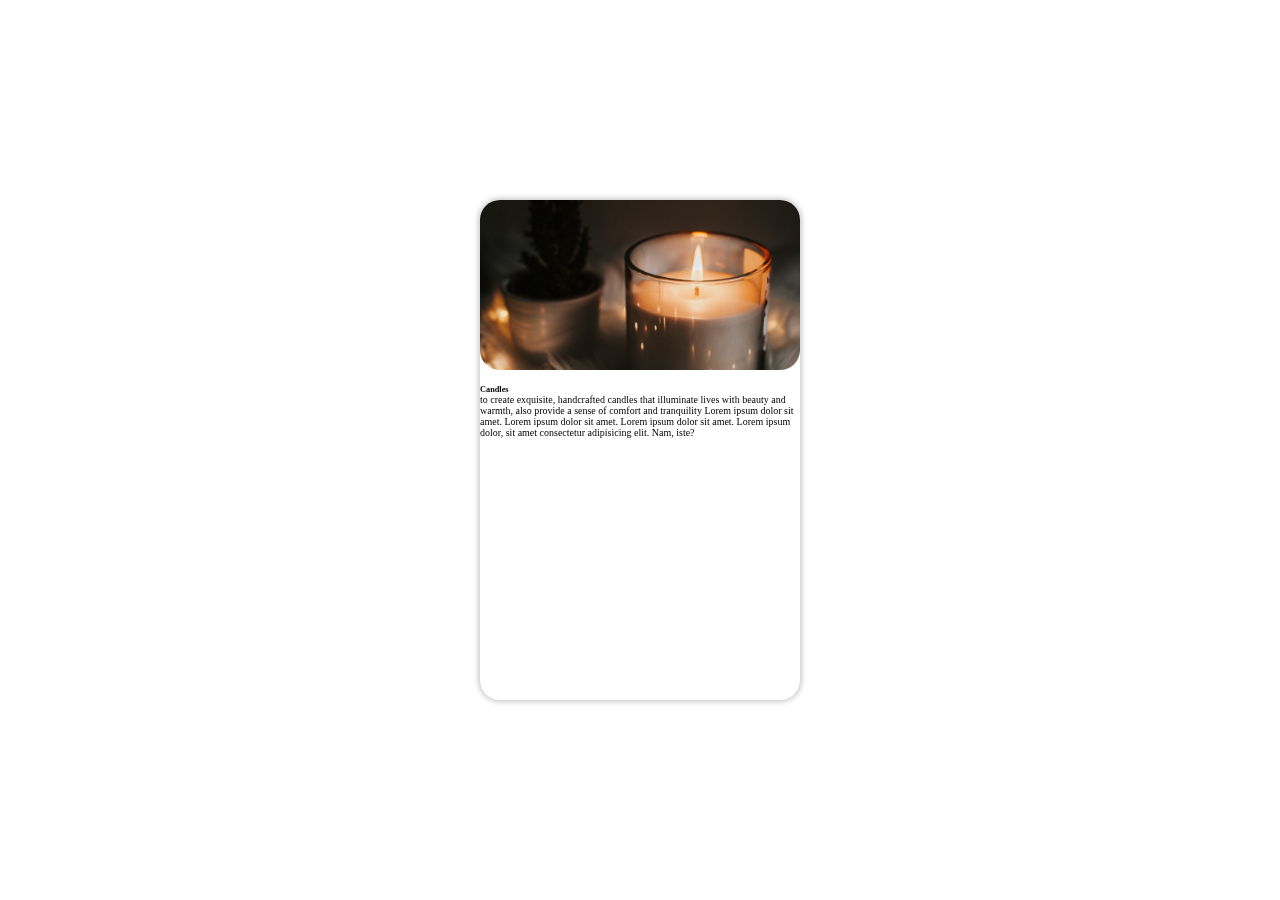
<file: page.html>
<!DOCTYPE html>
<html lang="en">
<head>
    <meta charset="UTF-8">
    <meta name="viewport" content="width=device-width, initial-scale=1.0">
    <title>Document</title>
    <link rel="stylesheet" href="page.css">
</head>
<body>
    <div class="container">
        <div class="card">
            <div class="front">
                <div class="card-image card-2"></div>
                <h5 class="card-title">Candles</h5>
                <p>to create exquisite, handcrafted candles that illuminate lives with beauty and warmth, also provide a sense of comfort and tranquility Lorem ipsum dolor sit amet. Lorem ipsum dolor sit amet. Lorem ipsum dolor sit amet. Lorem ipsum dolor, sit amet consectetur adipisicing elit. Nam, iste?
                </p>
            </div>
            <div class="back">
                <h1>back of card</h1>
                <p>additional information on the back of the card</p>
            </div>
        </div>
    </div>
</file>
<file: arcane.css>
html {
    font-size:62.5%;
}

body{
    font-size: 2rem;
    line-height: 1;
    letter-spacing: .1px;
    font-family: 'Times New Roman', Times, serif;
    color: #262626;
    position: relative;
   
}

section {
   
    margin-top: 0;
  
}


h1,h2,h3 {
    margin-bottom: 1rem;
}

h1 {
    font-size: 7rem; 
}

h2 {
    font-size: 4rem;
}

h3 {
    font-size: 3rem;
    
}

p{
    margin-top :0;
}

@media screen and (min-width : 1024px) {
    body {
        font-size: 1.8rem;
        }
    h1 {
        font-size: 8rem;    
        }
    h2 {
        font-size:4rem;
        }
    h3 {
        font-size: 2.4rem;
        }
} 

* {
    padding: 0;
    margin: 0;
    box-sizing: border-box;
}

header {
    background-color: #262626;
    
}

li {
    list-style: none;
}

a {
    color: white;
    text-decoration: none;
}

.navbar {

    min-height: 70px;
    display: flex;
    justify-content: space-between;
    align-items: center;
    padding: 0 24px 0 0 ;
    opacity: 80%;
  
}

.navbranding {
    display: flex;
    align-items: center;
    margin-left: 0;
}

.nav__name{
    color: #fff;
}

.nav__img {
    width:7rem;
    
}


.nav-menu {
    display: flex;
    justify-content: space-between;
    align-items: center;
    gap: 60px;
}

.nav-link {
    transition: 0.7s ease;
}

.nav-link:hover {
    color: dodgerblue;
}

.hamburger {
    display: none;
    cursor: pointer;
}

.bar {
    display: block;
    width: 25px;
    height: 3px;
    margin: 5px auto;
    -webkit-transition: all 0.3s ease-in-out;
    transition: all 0.3s ease-in-out;
    background-color: white;
}

@media (max-width:768px) {
    .hamburger {
        display: block;
    }

    .hamburger.active .bar:nth-child(2) {
        opacity: 0;
    }
    .hamburger.active .bar:nth-child(1) {
        transform: translateY(8px) rotate(45deg);
    }
    .hamburger.active .bar:nth-child(3) {
        transform: translateY(-8px) rotate(-45deg);
    }

    .nav-menu {
        position: fixed; 
        right: -100%;
        top: 70px;
        gap: 0;
        flex-direction: column;
        background-color: #262626;
        width: 15rem;
        text-align: center;
        transition: 0.3s;
    }

    .nav-item {
        margin: 16px 0;
    }

    .nav-menu.active {
        right: 0;
        
    }
}



/*1st page */

.container {
    text-align: center;
    margin-bottom: 1rem;
    background-color: #687EFF;
 }

 .hero__image {
    width: 100%;
    margin-top: 0;
    padding-top: 0;
}

.grid {
    display: grid;
}

.hero__heading {
    margin-top: 6rem;
    font-weight: 600;
    margin-bottom: 0;
    color: #262626;
   
}

.hero__profile {
    font-weight: normal;
    text-align: center;
    margin: 2rem 0 0rem;
    font-size: 3rem;
    color: #262626;
    letter-spacing: 1px;
    font-style: italic;
}

.hero__content {
    margin-top: 1rem;
    font-size: 2rem;
    color: #262626;
    letter-spacing: 1px;
    margin-bottom: 0;
    text-align: center;
}

.hero__img--container img {
    padding: 20px;
}

.container {
   text-align: center;
}

@media screen and (min-width : 768px ) {
    .grid--2x1 {
        grid-template-columns: repeat(2 , 1fr);
        
    }
}

/* about-us */


.container__about {
    position: relative;
    text-align: center;
    display: flow-root;
  }
  
  .container__about::before {
    content: "";
    background-image: url('images/bulb.jpg');
    background-size: cover;
    background-position: center;
    background-attachment: fixed;
    background-repeat: no-repeat;
    position: absolute;
    top: 0;
    left: 0;
    right: 0;
    bottom: 0;
    opacity: 0.6; /* Adjust the opacity value to make the image more or less transparent */
    z-index: -1;
    height: auto;
  }

.about p {
    margin: 0 5rem 0 5rem;
    opacity: 1;
    color: rgb(10, 4, 4);
}

.about__heading {
    padding: 2rem ;
}

@media screen and (max-width : 768px) {
    .about p {
        margin: 0;
    }
    .about {
        background-size: auto;
       overflow: auto;
    }
}

/* mission and vision */



 .m-v img {
    width: 15rem;
    height: auto;
    opacity: 90%;
    margin-right: 2rem;
    float: left;
}

.grid__title {
    text-align: center;
    margin: 3rem 0 2rem 0;
}


.m-v {
   margin:0 3rem;
}

.m-v p {
    text-align: left;
}

span {
    font-style: italic;
    font-weight: bold;
    font-size:2.1rem ;
}

@media screen and (min-width : 768px) {
     p {
        font-size: 2rem;
        letter-spacing: .3px;
    }
}

@media screen and (max-width : 350px) {
    .m-v img {
        float: none;
        width: 100%;
        height: 18rem;
    }
}

@media screen and (max-width : 768px) {
    .m-v {
        margin: 0 1rem;
    }
}

/* cards*/
.card-h2 {
    text-align: center;
    padding: 3rem 0 2rem 0;
}

.card-image {
    height: 170px;
    margin-bottom: 15px;
    background-size: cover;  
}

.card-1 {
    background-image: url(images/event.jpg);
}
.card-2 {
    background-image: url(images/candle-cut.jpg);
    width: 100%;
}
.card-3 {
    background-image: url(images/leath.jpg);
}
.card-4 {
    background-image: url(images/coffee-cut.jpg);
}
.card-5 {
    background-image: url(images/marketing.jpg);
}

.card-title , .card p {
    padding: 10px;
}

 .card-image {
    max-width: 100%;
    vertical-align: middle;
    border-radius:  2rem 2rem 0 0 ;
 }
.row {
    display: flex;
    flex-wrap: wrap;
    justify-content: center;
    justify-self: center;
}

 .flip-main {
    min-height: 100vh;
 }

 .flip-main .flip-card {
    flex: 0 0 calc(33.33% - 0);
    margin: 0 10px 10px;
    perspective: 1000px;
    
 }

 .flip-main .flip-card-inner {
    box-shadow: 0 0 10px #a9b3d6;
    width: 320px;
    margin: 20px;
    display: flex;
    flex-direction: column;
    position: relative;
    transform-style: preserve-3d;
    transition: all 1s ease; 
    width: 320px;
    height: 500px;
    border-radius: 2rem;
    background-color: #98e4ef;
 }
 .flip-main .flip-card-front .content {
    width: 100%;
    flex-grow: 1;
 }

 .flip-main .flip-card-front .card-title , p {
    margin: 10px;
}

 .flip-main .flip-card-back {
    background-color: #e9e9e9;
    position: absolute;
    left: 0;
    top: 0;
    padding: 15px;
    width: 100%;
    height: 100%;
    display: flex; 
    align-items: center;
    justify-content: center;
    text-align: center;
    transform: rotateY(180deg);
    backface-visibility: hidden;
    border-radius: 2rem;
    
 }

 .flip-main .flip-card:hover .flip-card-inner {
    transform: rotateY(180deg);
 }

 
 @media screen and (max-width : 991px) {
    .flip-main .flip-card {
        flex: 0 0 calc(50% - 0);
    }
 }
 
 @media screen and (max-width : 450px) {
    .flip-main .flip-card {
    flex: 0 0 calc(100% - 0);
    }
    .flip-main .flip-card-front .card-title , p {
        margin: 10px;
    }
}
</file>
<file: flip.css>
.card-image {
    height: 170px;
    margin-bottom: 15px;
    background-size: cover;  
}

.card-1 {
    background-image: url(images/event.jpg);
}
.card-2 {
    background-image: url(images/candle-cut.jpg);
    width: 100%;
}
.card-3 {
    background-image: url(images/leath.jpg);
}
.card-4 {
    background-image: url(images/coffee-cut.jpg);
}
.card-5 {
    background-image: url(images/marketing.jpg);
}

.card-title , .card p {
    padding: 10px;
}

 .card-image {
    max-width: 100%;
    vertical-align: middle;
    border-radius:  2rem 2rem 0 0 ;
 }
.row {
    display: flex;
    flex-wrap: wrap;
    justify-content: center;
    justify-self: center;
}

 .flip-main {
    min-height: 100vh;
 }

 .flip-main .flip-card {
    flex: 0 0 calc(33.33% - 0);
    margin: 0 10px 10px;
    perspective: 1000px;
    
 }

 .flip-main .flip-card-inner {
    box-shadow: 0 0 10px #a9b3d6;
    width: 320px;
    margin: 20px;
    display: flex;
    flex-direction: column;
    position: relative;
    transform-style: preserve-3d;
    transition: all 1s ease; 
    width: 320px;
    height: 500px;
    border-radius: 2rem;
    background-color: #98e4ef;
 }
 .flip-main .flip-card-front .content {
    width: 100%;
    flex-grow: 1;
 }

 .flip-main .flip-card-back {
    background-color: #e9e9e9;
    position: absolute;
    left: 0;
    top: 0;
    padding: 15px;
    width: 100%;
    height: 100%;
    display: flex; 
    align-items: center;
    justify-content: center;
    text-align: center;
    transform: rotateY(180deg);
    backface-visibility: hidden;
    border-radius: 2rem;
    
 }

 .flip-main .flip-card:hover .flip-card-inner {
    transform: rotateY(180deg);
 }

 
 @media screen and (max-width : 991px) {
    .flip-main .flip-card {
        flex: 0 0 calc(50% - 0);
    }
 }
 
 @media screen and (max-width : 450px) {
    .flip-main .flip-card {
    flex: 0 0 calc(100% - 0);
    }
    .flip-main .flip-card-front .card-title , p {
        margin: 10px;
    }
}
</file>
<file: page.css>
.card-image {
    height: 170px;
    margin-bottom: 15px;
    background-size: cover;
   border-radius: 2rem;
   
}

.card-2 {
    background-image: url(images/candle-cut.jpg);
   
}
.card-3 {
    background-image: url(images/leath.jpg);
}
.card-4 {
    background-image: url(images/coffee-cut.jpg);
}

html {
    font-size: 62.5%;
}

 * {
    margin: 0;
    padding: 0;
    box-sizing: border-box;
 }

 body {
    height: 100vh;
    overflow: hidden;
    display: flex;
    justify-content: center;
    align-items: center;
 }


 .container {
    width: 320px;
    height: 500px;
    perspective: 800px;
 }

 .container:hover > .card {
    cursor: pointer;
    transform: rotateY(180deg) rotateZ(180deg);
 }


 .card {
    height: 100%; 
    width: 100%;
    position: relative;
    transition: transform 1500ms ;
    transform-style: preserve-3d;
 }



 .front , .back {
    height: 100%;
    width: 100%;
    border-radius: 2rem;
    box-shadow: 0 0 5px 2px rgba(50, 50, 50, 0.25);
    position: absolute;
    backface-visibility: hidden;

 }

.back {
    background-color: #e3e3e3;
    transform: rotateY(180deg) rotateZ(180deg);
    display: flex;
    flex-direction: column;
    justify-content: center;
    align-items: center;
}
</file>
